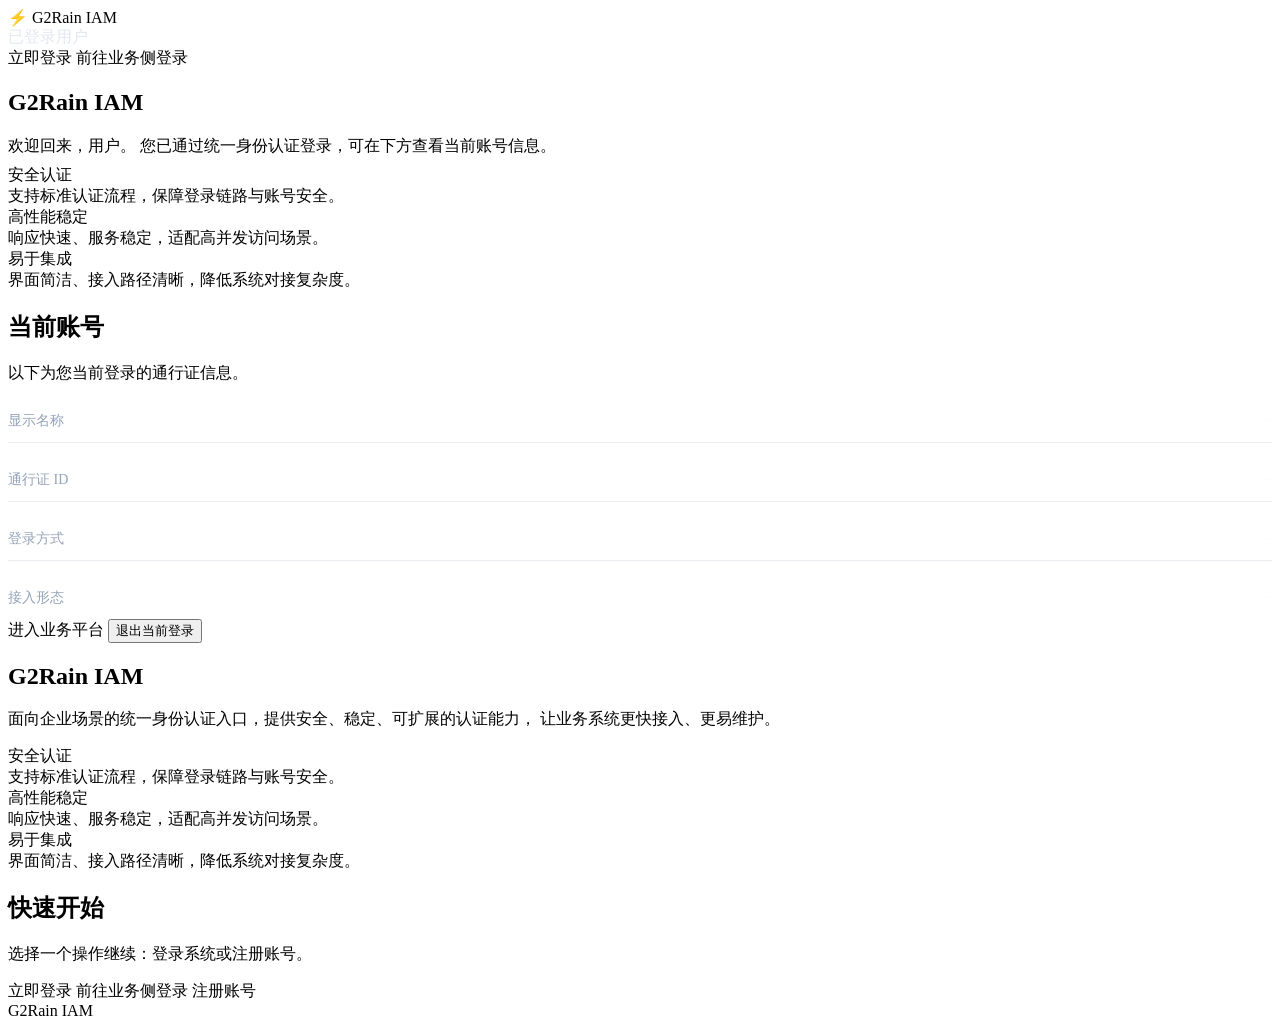
<file: src/main/resources/templates/index.html>
<!DOCTYPE html>
<html xmlns:th="http://www.thymeleaf.org" lang="zh-CN">
<head>
    <meta charset="UTF-8">
    <meta name="viewport" content="width=device-width, initial-scale=1.0">
    <title th:text="${brandName}">欢迎</title>
    <style th:replace="~{fragments/styles-common :: common}"></style>
    <style th:inline="text">
        .account-card {
            display: flex;
            flex-direction: column;
            gap: 16px;
        }
        .account-row {
            display: flex;
            justify-content: space-between;
            gap: 12px;
            padding: 12px 0;
            border-bottom: 1px solid rgba(148, 163, 184, 0.2);
        }
        .account-row:last-of-type {
            border-bottom: none;
        }
        .account-label {
            color: #94a3b8;
            font-size: 14px;
            flex-shrink: 0;
        }
        .account-value {
            color: #f8fafc;
            font-size: 14px;
            font-weight: 500;
            text-align: right;
            word-break: break-all;
        }
        .account-welcome {
            margin-bottom: 8px;
        }
        .account-header-name {
            color: #e2e8f0;
            font-weight: 500;
        }
    </style>
</head>
<body class="landing-body">
<main class="landing-shell">
    <header class="landing-header">
        <a th:href="@{/auth/index.html}" class="landing-brand">
            <span class="landing-brand-mark">⚡</span>
            <span th:text="${brandName}">G2Rain IAM</span>
        </a>
        <div class="landing-header-links" th:if="${loggedIn}">
            <span class="link-muted account-header-name" th:text="${accountName}">已登录用户</span>
        </div>
        <div class="landing-header-links" th:unless="${loggedIn}">
            <a th:if="${loginViaRedirectUri}" th:href="${loginRedirectUri}" class="link-muted">立即登录</a>
            <a th:unless="${loginViaRedirectUri}" th:href="@{/auth/platform}" class="link-muted">前往业务侧登录</a>
        </div>
    </header>

    <section class="landing-grid" th:if="${loggedIn}">
        <div class="landing-panel feature-panel">
            <h1 class="title" th:text="${brandName}">G2Rain IAM</h1>
            <p class="desc account-welcome">
                欢迎回来，<span th:text="${accountName}">用户</span>。
                您已通过统一身份认证登录，可在下方查看当前账号信息。
            </p>
            <div class="feature-list">
                <div class="feature-card">
                    <div class="feature-title">安全认证</div>
                    <div class="feature-desc">支持标准认证流程，保障登录链路与账号安全。</div>
                </div>
                <div class="feature-card">
                    <div class="feature-title">高性能稳定</div>
                    <div class="feature-desc">响应快速、服务稳定，适配高并发访问场景。</div>
                </div>
                <div class="feature-card">
                    <div class="feature-title">易于集成</div>
                    <div class="feature-desc">界面简洁、接入路径清晰，降低系统对接复杂度。</div>
                </div>
            </div>
        </div>

        <div class="landing-panel action-panel landing-op-links">
            <h2 class="title">当前账号</h2>
            <p class="desc">以下为您当前登录的通行证信息。</p>
            <div class="account-card">
                <div class="account-row">
                    <span class="account-label">显示名称</span>
                    <span class="account-value" th:text="${accountName}">-</span>
                </div>
                <div class="account-row">
                    <span class="account-label">通行证 ID</span>
                    <span class="account-value" th:text="${passportId}">-</span>
                </div>
                <div class="account-row">
                    <span class="account-label">登录方式</span>
                    <span class="account-value" th:text="${loginMethod}">-</span>
                </div>
                <div class="account-row" th:if="${idpBindModeLabel != null and !#strings.isEmpty(idpBindModeLabel)}">
                    <span class="account-label">接入形态</span>
                    <span class="account-value" th:text="${idpBindModeLabel}">-</span>
                </div>
            </div>
            <div class="action-links">
                <a th:href="@{/auth/platform}" class="btn btn-primary btn-lg">进入业务平台</a>
                <form method="post" action="/auth/logout" style="display:inline;">
                    <button type="submit" class="btn btn-outline btn-lg">退出当前登录</button>
                </form>
            </div>
        </div>
    </section>

    <section class="landing-grid" th:unless="${loggedIn}">
        <div class="landing-panel feature-panel">
            <h1 class="title" th:text="${brandName}">G2Rain IAM</h1>
            <p class="desc">
                面向企业场景的统一身份认证入口，提供安全、稳定、可扩展的认证能力，
                让业务系统更快接入、更易维护。
            </p>
            <div class="feature-list">
                <div class="feature-card">
                    <div class="feature-title">安全认证</div>
                    <div class="feature-desc">支持标准认证流程，保障登录链路与账号安全。</div>
                </div>
                <div class="feature-card">
                    <div class="feature-title">高性能稳定</div>
                    <div class="feature-desc">响应快速、服务稳定，适配高并发访问场景。</div>
                </div>
                <div class="feature-card">
                    <div class="feature-title">易于集成</div>
                    <div class="feature-desc">界面简洁、接入路径清晰，降低系统对接复杂度。</div>
                </div>
            </div>
        </div>

        <div class="landing-panel action-panel landing-op-links">
            <h2 class="title">快速开始</h2>
            <p class="desc">选择一个操作继续：登录系统或注册账号。</p>
            <div class="action-links">
                <a th:if="${loginViaRedirectUri}" th:href="${loginRedirectUri}" class="btn btn-primary btn-lg">立即登录</a>
                <a th:unless="${loginViaRedirectUri}" th:href="@{/auth/platform}" class="btn btn-primary btn-lg">前往业务侧登录</a>
                <a th:href="@{/auth/register.html}" class="btn btn-outline btn-lg">注册账号</a>
            </div>
        </div>
    </section>

    <footer class="landing-footer" th:text="${brandName}">
        G2Rain IAM
    </footer>
</main>
</body>
</html>
</file>
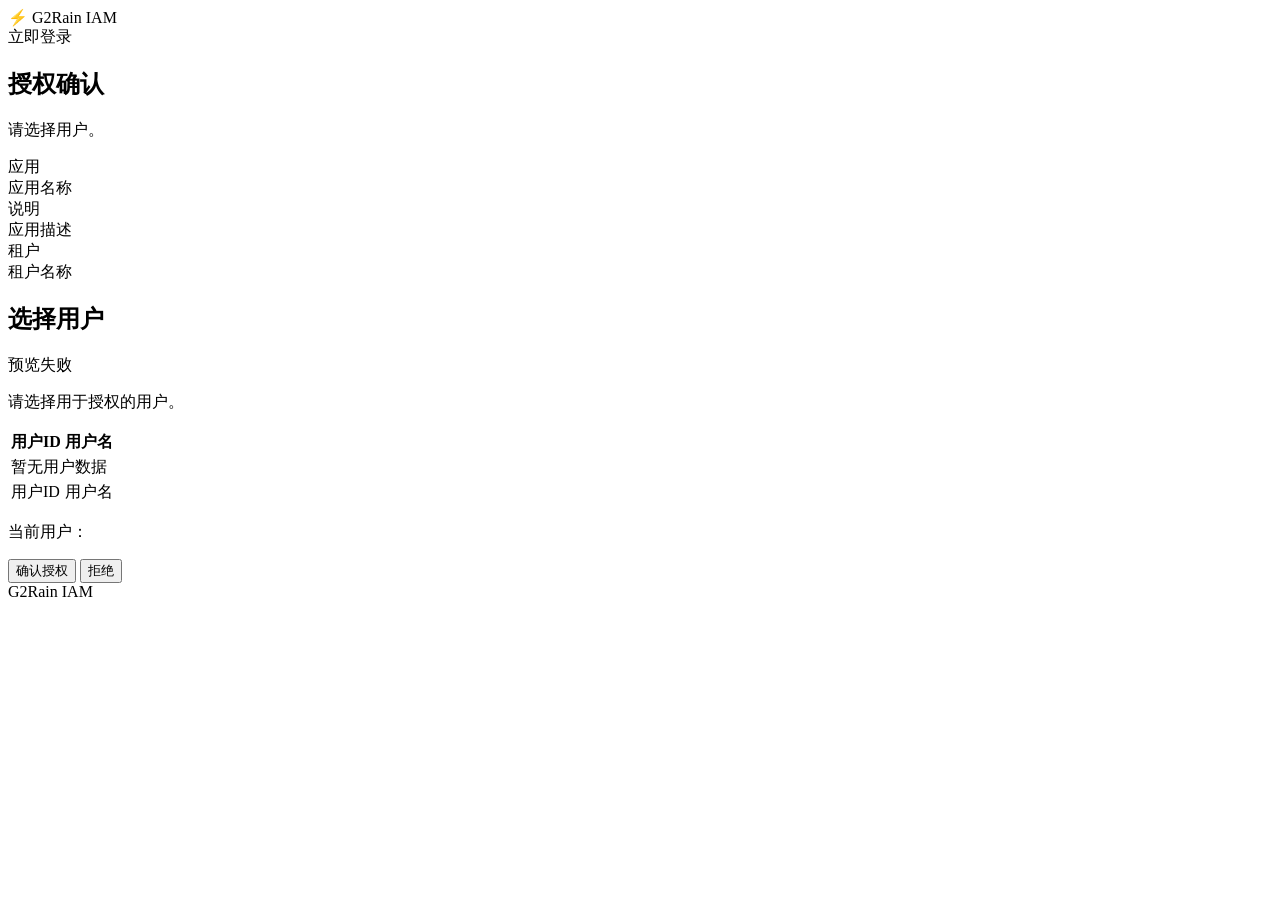
<file: src/main/resources/templates/consent.html>
<!DOCTYPE html>
<html xmlns:th="http://www.thymeleaf.org" lang="zh-CN">
<head>
    <meta charset="UTF-8">
    <meta name="viewport" content="width=device-width, initial-scale=1.0">
    <title>授权确认</title>
    <style th:replace="~{fragments/styles-common :: common}"></style>
</head>
<body class="landing-body">
<main class="landing-shell">
    <header class="landing-header">
        <a th:href="@{/auth/index.html}" class="landing-brand">
            <span class="landing-brand-mark">⚡</span>
            <span th:text="${brandName}">G2Rain IAM</span>
        </a>
        <div class="landing-header-links">
            <a th:href="@{/auth/authorize}" class="link-muted">立即登录</a>
        </div>
    </header>

    <section class="landing-grid">
        <div class="landing-panel feature-panel">
            <h2 class="title" th:text="${applicationCode != null and !#strings.isEmpty(applicationCode)} ? '应用授权确认' : '选择用户'">授权确认</h2>
            <p class="desc"
               th:text="${applicationCode != null and !#strings.isEmpty(applicationCode)}
                 ? '请确认是否授权目标应用；确认后将自动开通该应用的自助能力。'
                 : '请选择用于授权的用户，选择后将返回应用。'">请选择用户。</p>
            <div class="feature-list" th:if="${preview != null}">
                <div class="feature-card">
                    <div class="feature-title">应用</div>
                    <div class="feature-desc" th:text="${preview.applicationName}">应用名称</div>
                </div>
                <div class="feature-card" th:if="${preview.description != null and !#strings.isEmpty(preview.description)}">
                    <div class="feature-title">说明</div>
                    <div class="feature-desc" th:text="${preview.description}">应用描述</div>
                </div>
                <div class="feature-card" th:if="${preview.organName != null and !#strings.isEmpty(preview.organName)}">
                    <div class="feature-title">租户</div>
                    <div class="feature-desc" th:text="${preview.organName}">租户名称</div>
                </div>
            </div>
        </div>

        <div class="landing-panel action-panel landing-op-table">
            <h2 class="title"
                th:text="${applicationCode != null and !#strings.isEmpty(applicationCode) and selectedUserId != null and selectedUserId != ''}
                  ? '确认授权' : '选择用户'">选择用户</h2>

            <div th:if="${previewError != null}" class="error-message" th:text="${previewError}">预览失败</div>

            <!-- 尚未选定用户：选用户（无 applicationCode 选后直接发码；有则进入确认） -->
            <div th:if="${selectedUserId == null or selectedUserId == ''}">
                <p class="desc">请选择用于授权的用户。</p>
                <form id="selectUserForm" method="get" action="/auth/authorize">
                    <input type="hidden" name="userId" id="selectUserId">
                    <input type="hidden" name="tid" th:value="${tid} ?: ''">
                </form>
                <div class="table-container">
                    <table>
                        <thead>
                        <tr>
                            <th>用户ID</th>
                            <th>用户名</th>
                        </tr>
                        </thead>
                        <tbody>
                        <tr th:if="${users == null or users.isEmpty()}">
                            <td colspan="2" class="empty-message">暂无用户数据</td>
                        </tr>
                        <tr th:each="user : ${users}" th:attr="onclick=|selectUser('${user.id}')|">
                            <td th:text="${user.id}">用户ID</td>
                            <td th:text="${user.username}">用户名</td>
                        </tr>
                        </tbody>
                    </table>
                </div>
            </div>

            <!-- 有 applicationCode 且已选定用户：确认 / 拒绝 -->
            <div th:if="${applicationCode != null and !#strings.isEmpty(applicationCode) and selectedUserId != null and selectedUserId != ''}">
                <p class="desc" th:if="${users != null and users.size() > 1}">
                    当前用户：<span th:text="${selectedUserId}"></span>
                </p>
                <form id="authorizeForm" method="post" action="/auth/authorize_selected">
                    <input type="hidden" name="userId" th:value="${selectedUserId}">
                    <input type="hidden" name="tid" th:value="${tid} ?: ''">
                    <input type="hidden" name="denied" id="denied" value="false">

                    <div class="form-actions landing-form-actions">
                        <button type="submit" class="btn btn-primary btn-lg"
                                th:disabled="${preview == null}">
                            确认授权
                        </button>
                        <button type="button" class="btn btn-outline btn-lg" onclick="denyConsent()">拒绝</button>
                    </div>
                </form>
            </div>
        </div>
    </section>

    <footer class="landing-footer" th:text="${brandName}">
        G2Rain IAM
    </footer>
</main>

<script>
    function selectUser(userId) {
        document.getElementById('selectUserId').value = userId;
        document.getElementById('selectUserForm').submit();
    }
    function denyConsent() {
        document.getElementById('denied').value = 'true';
        document.getElementById('authorizeForm').submit();
    }
</script>
</body>
</html>
</file>
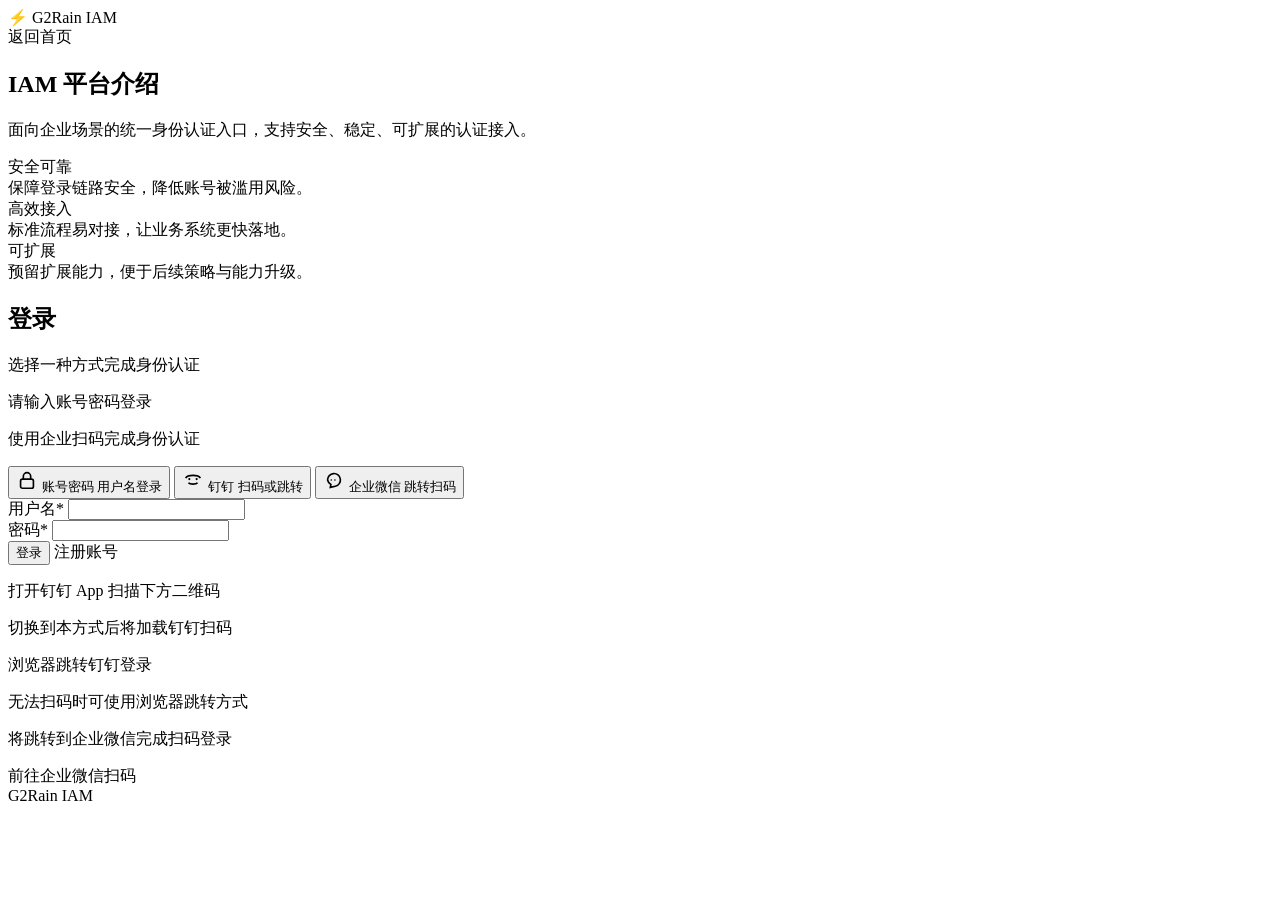
<file: src/main/resources/templates/login.html>
<!DOCTYPE html>
<html xmlns:th="http://www.thymeleaf.org" lang="zh-CN">
<head>
    <meta charset="UTF-8">
    <meta name="viewport" content="width=device-width, initial-scale=1.0">
    <title>登录</title>
    <style th:replace="~{fragments/styles-common :: common}"></style>
    <style th:replace="~{fragments/styles-login-page :: loginPage}"></style>
</head>
<body class="landing-body login-page">
<main class="landing-shell">
    <header class="landing-header">
        <a th:href="@{/auth/index.html}" class="landing-brand">
            <span class="landing-brand-mark">⚡</span>
            <span th:text="${brandName}">G2Rain IAM</span>
        </a>
        <div class="landing-header-links">
            <a th:href="@{/auth/index.html}" class="link-muted">返回首页</a>
        </div>
    </header>

    <section class="landing-grid">
        <div class="landing-panel feature-panel">
            <h2 class="title">IAM 平台介绍</h2>
            <p class="desc">面向企业场景的统一身份认证入口，支持安全、稳定、可扩展的认证接入。</p>
            <div class="feature-list">
                <div class="feature-card">
                    <div class="feature-title">安全可靠</div>
                    <div class="feature-desc">保障登录链路安全，降低账号被滥用风险。</div>
                </div>
                <div class="feature-card">
                    <div class="feature-title">高效接入</div>
                    <div class="feature-desc">标准流程易对接，让业务系统更快落地。</div>
                </div>
                <div class="feature-card">
                    <div class="feature-title">可扩展</div>
                    <div class="feature-desc">预留扩展能力，便于后续策略与能力升级。</div>
                </div>
            </div>
        </div>

        <div class="landing-panel action-panel landing-op-form landing-op-login"
             th:with="hasTid=${tid != null and !#strings.isEmpty(tid)},
                      passwordEnabled=${hasTid and hasPassword == true},
                      hasDingTalk=${hasTid and dingTalkBindMode != null and !#strings.isEmpty(dingTalkBindMode)},
                      hasWeCom=${hasTid and weComBindMode != null and !#strings.isEmpty(weComBindMode)},
                      showRegister=${hasTid and allowRegister == true},
                      methodCount=${(passwordEnabled ? 1 : 0) + (hasDingTalk ? 1 : 0) + (hasWeCom ? 1 : 0)},
                      selectedMethod=${loginMethod != null and !#strings.isEmpty(loginMethod)} ? ${loginMethod} : ''">
            <h2 class="title">登录</h2>
            <p class="login-panel-lead" th:if="${passwordEnabled and (hasDingTalk or hasWeCom)}">选择一种方式完成身份认证</p>
            <p class="login-panel-lead" th:if="${passwordEnabled and !hasDingTalk and !hasWeCom}">请输入账号密码登录</p>
            <p class="login-panel-lead" th:if="${!passwordEnabled and (hasDingTalk or hasWeCom)}">使用企业扫码完成身份认证</p>

            <div class="error-message login-error" th:if="${error != null and error != ''}" th:text="${error}" role="alert"></div>

            <input type="hidden" id="tid" name="tid" th:value="${tid} ?: ''">

            <div class="login-method-cards" role="tablist" aria-label="登录方式"
                 th:if="${methodCount > 1}">
                <button type="button" class="login-method-card" role="tab"
                        data-login-method="password"
                        th:if="${passwordEnabled}"
                        th:classappend="${selectedMethod == 'password'} ? ' login-method-card-active' : ''"
                        th:attr="aria-selected=${selectedMethod == 'password'} ? 'true' : 'false',
                                 aria-controls='login-workspace-password',
                                 tabindex=${selectedMethod == 'password'} ? '0' : '-1'">
                    <span class="login-method-icon" aria-hidden="true">
                        <svg viewBox="0 0 24 24" width="22" height="22" fill="none" stroke="currentColor" stroke-width="1.8">
                            <rect x="5" y="11" width="14" height="10" rx="2"/>
                            <path d="M8 11V8a4 4 0 0 1 8 0v3"/>
                        </svg>
                    </span>
                    <span class="login-method-name">账号密码</span>
                    <span class="login-method-hint">用户名登录</span>
                </button>
                <button type="button" class="login-method-card" role="tab"
                        data-login-method="dingtalk"
                        th:if="${hasDingTalk}"
                        th:classappend="${selectedMethod == 'dingtalk'} ? ' login-method-card-active' : ''"
                        th:attr="aria-selected=${selectedMethod == 'dingtalk'} ? 'true' : 'false',
                                 aria-controls='login-workspace-dingtalk',
                                 tabindex=${selectedMethod == 'dingtalk'} ? '0' : '-1'">
                    <span class="login-method-icon" aria-hidden="true">
                        <svg viewBox="0 0 24 24" width="22" height="22" fill="none" stroke="currentColor" stroke-width="1.8">
                            <path d="M4 10c2-4 14-4 16 0"/>
                            <circle cx="8" cy="11" r="1.2" fill="currentColor" stroke="none"/>
                            <circle cx="16" cy="11" r="1.2" fill="currentColor" stroke="none"/>
                            <path d="M7 15c1.5 2 8.5 2 10 0"/>
                        </svg>
                    </span>
                    <span class="login-method-name">钉钉</span>
                    <span class="login-method-hint">扫码或跳转</span>
                </button>
                <button type="button" class="login-method-card" role="tab"
                        data-login-method="wecom"
                        th:if="${hasWeCom}"
                        th:classappend="${selectedMethod == 'wecom'} ? ' login-method-card-active' : ''"
                        th:attr="aria-selected=${selectedMethod == 'wecom'} ? 'true' : 'false',
                                 aria-controls='login-workspace-wecom',
                                 tabindex=${selectedMethod == 'wecom'} ? '0' : '-1'">
                    <span class="login-method-icon" aria-hidden="true">
                        <svg viewBox="0 0 24 24" width="22" height="22" fill="none" stroke="currentColor" stroke-width="1.8">
                            <path d="M5 12a7 7 0 1 1 8.5 6.8L8 20l.6-3.2A7 7 0 0 1 5 12Z"/>
                            <circle cx="9" cy="12" r="0.9" fill="currentColor" stroke="none"/>
                            <circle cx="13" cy="12" r="0.9" fill="currentColor" stroke="none"/>
                        </svg>
                    </span>
                    <span class="login-method-name">企业微信</span>
                    <span class="login-method-hint">跳转扫码</span>
                </button>
            </div>

            <div class="login-workspace">
                <div id="login-workspace-password"
                     class="login-workspace-panel"
                     role="tabpanel"
                     th:if="${passwordEnabled}"
                     th:hidden="${selectedMethod != 'password'}">
                    <form method="POST" action="/auth/login">
                        <div class="form-group">
                            <label for="username">用户名<span class="required-asterisk" aria-hidden="true">*</span></label>
                            <input type="text" id="username" name="username" th:value="${username} ?: ''" required>
                        </div>

                        <div class="form-group">
                            <label for="password">密码<span class="required-asterisk" aria-hidden="true">*</span></label>
                            <input type="password" id="password" name="password" required>
                        </div>

                        <input type="hidden" name="tid" th:value="${tid} ?: ''">

                        <div class="form-actions landing-form-actions">
                            <button type="submit" class="btn btn-primary btn-lg">登录</button>
                            <a th:if="${showRegister}"
                               th:href="@{/auth/register.html(tid=${tid})}"
                               class="btn btn-outline btn-lg">注册账号</a>
                        </div>
                    </form>
                </div>

                <div id="login-workspace-dingtalk"
                     class="login-workspace-panel"
                     role="tabpanel"
                     th:if="${hasDingTalk}"
                     th:hidden="${selectedMethod != 'dingtalk'}">
                    <div class="dingtalk-login-wrap"
                         th:attr="data-dingtalk-qr-init=1,
                                  data-bootstrap-url=@{/auth/dingtalk/qr/bootstrap},
                                  data-bind-mode=${dingTalkBindMode},
                                  data-qr-container-id=dingtalk-qr-container">
                        <p class="dingtalk-qr-hint">打开钉钉 App 扫描下方二维码</p>
                        <div id="dingtalk-qr-container" class="dingtalk-qr-box" aria-label="钉钉扫码登录"></div>
                        <p class="dingtalk-qr-status" id="dingtalk-qr-status" aria-live="polite">切换到本方式后将加载钉钉扫码</p>
                        <a class="btn btn-outline btn-lg btn-block"
                           th:href="@{/auth/dingtalk/authorize(bindMode=${dingTalkBindMode},tid=${tid})}">浏览器跳转钉钉登录</a>
                        <p class="dingtalk-fallback-note">无法扫码时可使用浏览器跳转方式</p>
                    </div>
                </div>

                <div id="login-workspace-wecom"
                     class="login-workspace-panel"
                     role="tabpanel"
                     th:if="${hasWeCom}"
                     th:hidden="${selectedMethod != 'wecom'}">
                    <div class="wecom-login-wrap">
                        <p class="wecom-login-hint">将跳转到企业微信完成扫码登录</p>
                        <a class="btn btn-primary btn-lg btn-block"
                           th:href="@{/auth/wecom/authorize(bindMode=${weComBindMode},tid=${tid})}">
                            前往企业微信扫码
                        </a>
                    </div>
                </div>
            </div>
        </div>
    </section>

    <footer class="landing-footer" th:text="${brandName}">
        G2Rain IAM
    </footer>
</main>
<script>
/*<![CDATA[*/
(function () {
    var wrap = document.querySelector('[data-dingtalk-qr-init]');
    var ddLoginSrc = 'https://g.alicdn.com/dingding/dinglogin/0.0.5/ddLogin.js';
    var statusEl = document.getElementById('dingtalk-qr-status');

    function setStatus(t, loading) {
        if (!statusEl) { return; }
        statusEl.textContent = t;
        statusEl.classList.toggle('is-loading', !!loading);
    }

    function loadScript(src) {
        return new Promise(function (resolve, reject) {
            var s = document.createElement('script');
            s.src = src;
            s.async = true;
            s.onload = function () { resolve(); };
            s.onerror = function () { reject(new Error('ddLogin script load failed')); };
            document.head.appendChild(s);
        });
    }

    function extractLoginTmpCode(data) {
        if (data == null) { return null; }
        if (typeof data === 'string') { return data; }
        if (typeof data === 'object') {
            if (data.loginTmpCode) { return String(data.loginTmpCode); }
            if (data.tmpCode) { return String(data.tmpCode); }
        }
        return null;
    }

    function runQrBootstrap() {
        if (!wrap) { return; }
        var bootstrapUrl = wrap.getAttribute('data-bootstrap-url');
        var bindMode = wrap.getAttribute('data-bind-mode') || '';
        var qrId = wrap.getAttribute('data-qr-container-id') || 'dingtalk-qr-container';
        var tidEl = document.getElementById('tid');
        var body = {
            bindMode: bindMode,
            tid: tidEl ? (tidEl.value || '') : ''
        };
        return fetch(bootstrapUrl, {
            method: 'POST',
            headers: { 'Content-Type': 'application/json', 'Accept': 'application/json' },
            credentials: 'same-origin',
            body: JSON.stringify(body)
        }).then(function (r) { return r.json(); }).then(function (json) {
            if (!json || !json.data || !json.data.gotoUrl) {
                setStatus('无法准备钉钉扫码，请使用「浏览器跳转钉钉登录」。', false);
                return;
            }
            var gotoPlain = json.data.gotoUrl;
            if (typeof window.DDLogin !== 'function') {
                setStatus('钉钉扫码组件未就绪，请使用「浏览器跳转钉钉登录」。', false);
                return;
            }
            function onMsg(ev) {
                if (ev.origin !== 'https://login.dingtalk.com') { return; }
                var code = extractLoginTmpCode(ev.data);
                if (!code) { return; }
                window.removeEventListener('message', onMsg, false);
                try {
                    var u = new URL(gotoPlain);
                    u.searchParams.set('loginTmpCode', code);
                    window.location.assign(u.toString());
                } catch (e) {
                    setStatus('扫码成功，但跳转失败，请使用「浏览器跳转钉钉登录」。', false);
                }
            }
            window.addEventListener('message', onMsg, false);
            window.DDLogin({
                id: qrId,
                goto: encodeURIComponent(gotoPlain),
                style: 'border:none;background-color:#FFFFFF;border-radius:8px;',
                width: '300',
                height: '300'
            });
            setStatus('请使用钉钉扫描上方二维码', false);
        });
    }

    function initDingTalkQr() {
        if (!wrap || window.__g2rainDingTalkQrStarted) { return; }
        window.__g2rainDingTalkQrStarted = true;
        setStatus('正在加载钉钉扫码…', true);
        loadScript(ddLoginSrc).then(runQrBootstrap).catch(function () {
            setStatus('加载钉钉扫码失败，请使用「浏览器跳转钉钉登录」。', false);
        });
    }

    function selectMethod(name) {
        document.querySelectorAll('[data-login-method]').forEach(function (card) {
            var on = card.getAttribute('data-login-method') === name;
            card.classList.toggle('login-method-card-active', on);
            card.setAttribute('aria-selected', on ? 'true' : 'false');
            card.tabIndex = on ? 0 : -1;
        });
        document.querySelectorAll('.login-workspace-panel').forEach(function (panel) {
            var match = panel.id === 'login-workspace-' + name;
            if (match) {
                panel.removeAttribute('hidden');
            } else {
                panel.setAttribute('hidden', '');
            }
        });
        if (name === 'dingtalk') {
            initDingTalkQr();
        }
    }

    document.querySelectorAll('[data-login-method]').forEach(function (card) {
        card.addEventListener('click', function () {
            selectMethod(card.getAttribute('data-login-method'));
        });
    });

    var dingtalkPanel = document.getElementById('login-workspace-dingtalk');
    if (dingtalkPanel && !dingtalkPanel.hasAttribute('hidden')) {
        initDingTalkQr();
    }
})();
/*]]>*/
</script>
</body>
</html>
</file>
